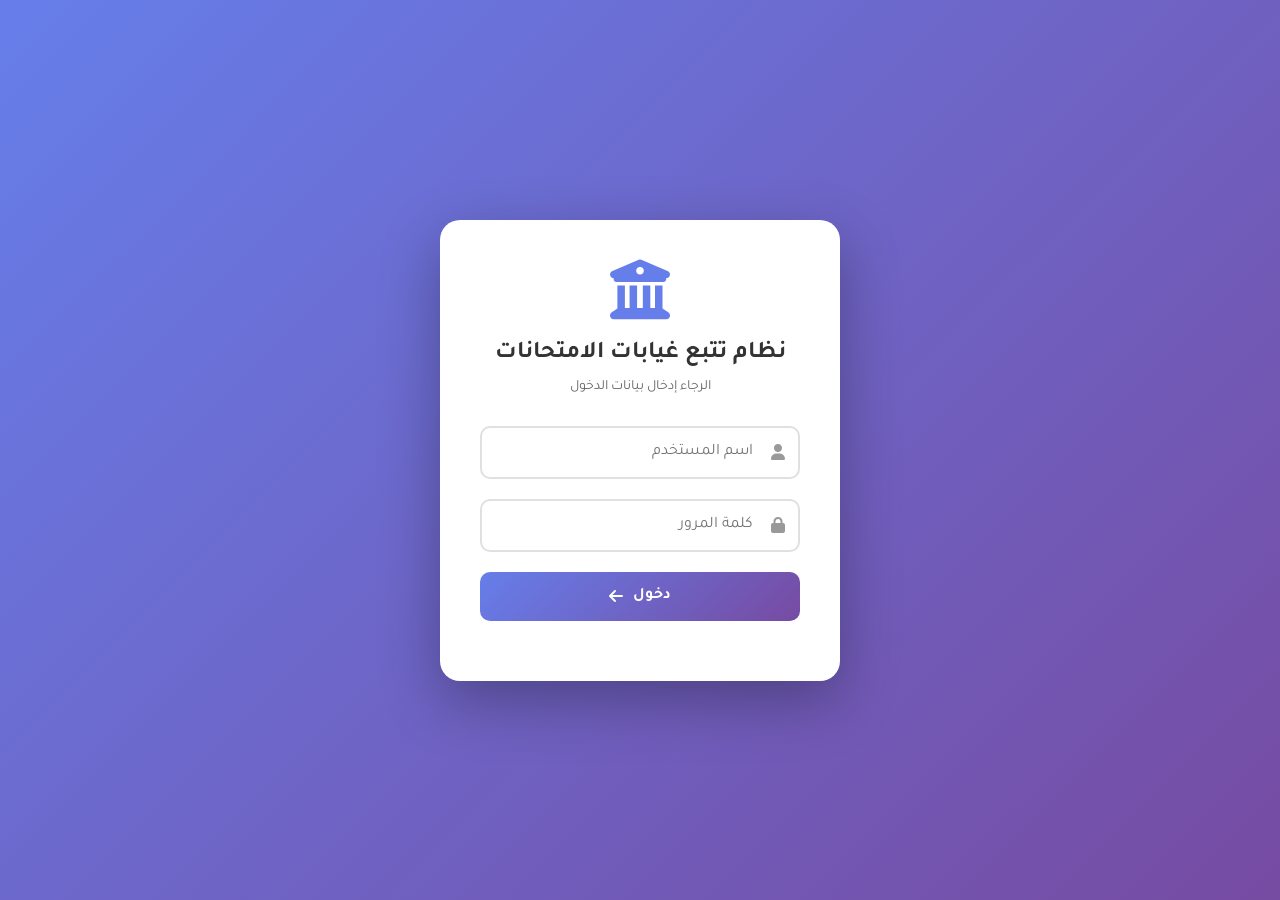
<file: index.html>
<!DOCTYPE html>
<html lang="ar" dir="rtl">
<head>
    <meta charset="UTF-8">
    <meta name="viewport" content="width=device-width, initial-scale=1.0">
    <title>نظام تتبع غيابات الامتحانات - تسجيل الدخول</title>
    <link rel="stylesheet" href="style.css">
    <link href="https://fonts.googleapis.com/css2?family=Tajawal:wght@300;400;500;700&display=swap" rel="stylesheet">
    <link rel="stylesheet" href="https://cdnjs.cloudflare.com/ajax/libs/font-awesome/6.0.0/css/all.min.css">
</head>
<body>
    <div class="login-container">
        <div class="login-box">
            <div class="login-header">
                <i class="fas fa-university"></i>
                <h1>نظام تتبع غيابات الامتحانات</h1>
                <p>الرجاء إدخال بيانات الدخول</p>
            </div>
            
            <form id="loginForm" class="login-form">
                <div class="input-group">
                    <i class="fas fa-user"></i>
                    <input type="text" id="username" placeholder="اسم المستخدم" required>
                </div>
                
                <div class="input-group">
                    <i class="fas fa-lock"></i>
                    <input type="password" id="password" placeholder="كلمة المرور" required>
                </div>
                
                <button type="submit" class="login-btn">
                    <span>دخول</span>
                    <i class="fas fa-arrow-left"></i>
                </button>
            </form>
            
            <div id="errorMessage" class="error-message"></div>
        </div>
    </div>

    <script>
        // هنا حط رابط الـ API تاعك
        const APPS_SCRIPT_URL = 'https://script.google.com/macros/s/AKfycbwvlyXwWbG8y82x4LQOtvrolcP1fAcuZQxrqOI1XuZ2wYkc9r5df6n7Fe1QeQ1sUmET/exec';
        
        document.getElementById('loginForm').addEventListener('submit', async function(e) {
            e.preventDefault();
            
            const username = document.getElementById('username').value;
            const password = document.getElementById('password').value;
            
            try {
                const response = await fetch(APPS_SCRIPT_URL, {
                    method: 'POST',
                    body: JSON.stringify({
                        action: 'login',
                        username: username,
                        password: password
                    })
                });
                
                const data = await response.json();
                
                if (data.success) {
                    localStorage.setItem('user', JSON.stringify({
                        username: username,
                        role: data.role,
                        userId: data.userId
                    }));
                    window.location.href = 'dashboard.html';
                } else {
                    document.getElementById('errorMessage').textContent = 'اسم المستخدم أو كلمة المرور غير صحيحة';
                }
            } catch(error) {
                document.getElementById('errorMessage').textContent = 'حدث خطأ في الاتصال';
            }
        });
    </script>
</body>
</html>
</file>
<file: style.css>
* {
    margin: 0;
    padding: 0;
    box-sizing: border-box;
    font-family: 'Tajawal', sans-serif;
}

body {
    background: linear-gradient(135deg, #667eea 0%, #764ba2 100%);
    min-height: 100vh;
}

/* ===== صفحة تسجيل الدخول ===== */
.login-container {
    display: flex;
    justify-content: center;
    align-items: center;
    min-height: 100vh;
    padding: 20px;
}

.login-box {
    background: white;
    border-radius: 20px;
    box-shadow: 0 20px 60px rgba(0,0,0,0.3);
    padding: 40px;
    width: 100%;
    max-width: 400px;
    animation: slideUp 0.5s ease;
}

@keyframes slideUp {
    from {
        opacity: 0;
        transform: translateY(20px);
    }
    to {
        opacity: 1;
        transform: translateY(0);
    }
}

.login-header {
    text-align: center;
    margin-bottom: 30px;
}

.login-header i {
    font-size: 60px;
    color: #667eea;
    margin-bottom: 20px;
}

.login-header h1 {
    color: #333;
    font-size: 24px;
    margin-bottom: 10px;
}

.login-header p {
    color: #666;
    font-size: 14px;
}

.login-form .input-group {
    position: relative;
    margin-bottom: 20px;
}

.login-form .input-group i {
    position: absolute;
    right: 15px;
    top: 50%;
    transform: translateY(-50%);
    color: #999;
}

.login-form input {
    width: 100%;
    padding: 15px 45px 15px 15px;
    border: 2px solid #e0e0e0;
    border-radius: 10px;
    font-size: 16px;
    transition: all 0.3s;
}

.login-form input:focus {
    outline: none;
    border-color: #667eea;
    box-shadow: 0 0 0 3px rgba(102, 126, 234, 0.1);
}

.login-btn {
    width: 100%;
    padding: 15px;
    background: linear-gradient(135deg, #667eea 0%, #764ba2 100%);
    color: white;
    border: none;
    border-radius: 10px;
    font-size: 16px;
    font-weight: bold;
    cursor: pointer;
    display: flex;
    align-items: center;
    justify-content: center;
    gap: 10px;
    transition: transform 0.3s;
}

.login-btn:hover {
    transform: translateY(-2px);
}

.error-message {
    color: #e74c3c;
    text-align: center;
    margin-top: 20px;
    font-size: 14px;
}

/* ===== لوحة التحكم ===== */
.dashboard {
    display: flex;
    min-height: 100vh;
}

/* الشريط الجانبي */
.sidebar {
    width: 280px;
    background: white;
    box-shadow: 2px 0 10px rgba(0,0,0,0.1);
    display: flex;
    flex-direction: column;
    position: fixed;
    height: 100vh;
    transition: all 0.3s;
    z-index: 1000;
}

.sidebar.collapsed {
    width: 80px;
}

.sidebar.collapsed .sidebar-header h2,
.sidebar.collapsed .nav-item span,
.sidebar.collapsed .user-info span,
.sidebar.collapsed .logout-btn span {
    display: none;
}

.sidebar-header {
    padding: 25px 20px;
    border-bottom: 1px solid #e0e0e0;
    display: flex;
    align-items: center;
    gap: 15px;
}

.sidebar-header i {
    font-size: 40px;
    color: #667eea;
}

.sidebar-header h2 {
    color: #333;
    font-size: 20px;
}

.sidebar-nav {
    flex: 1;
    padding: 20px 0;
}

.nav-item {
    display: flex;
    align-items: center;
    gap: 15px;
    padding: 15px 25px;
    color: #666;
    text-decoration: none;
    transition: all 0.3s;
}

.nav-item:hover {
    background: #f5f5f5;
    color: #667eea;
}

.nav-item.active {
    background: linear-gradient(135deg, #667eea 0%, #764ba2 100%);
    color: white;
}

.nav-item i {
    width: 20px;
    text-align: center;
}

.sidebar-footer {
    padding: 20px;
    border-top: 1px solid #e0e0e0;
}

.user-info {
    display: flex;
    align-items: center;
    gap: 10px;
    margin-bottom: 15px;
    color: #333;
}

.user-info i {
    font-size: 30px;
    color: #667eea;
}

.logout-btn {
    width: 100%;
    padding: 10px;
    background: none;
    border: 2px solid #e74c3c;
    color: #e74c3c;
    border-radius: 10px;
    cursor: pointer;
    display: flex;
    align-items: center;
    justify-content: center;
    gap: 10px;
    transition: all 0.3s;
}

.logout-btn:hover {
    background: #e74c3c;
    color: white;
}

/* المحتوى الرئيسي */
.main-content {
    flex: 1;
    margin-right: 280px;
    transition: margin-right 0.3s;
}

.sidebar.collapsed + .main-content {
    margin-right: 80px;
}

.content-header {
    background: white;
    padding: 20px 30px;
    display: flex;
    align-items: center;
    gap: 20px;
    box-shadow: 0 2px 10px rgba(0,0,0,0.1);
}

.menu-toggle {
    background: none;
    border: none;
    font-size: 24px;
    color: #666;
    cursor: pointer;
    display: none;
}

.content-header h1 {
    flex: 1;
    color: #333;
    font-size: 24px;
}

.role-badge {
    background: linear-gradient(135deg, #667eea 0%, #764ba2 100%);
    color: white;
    padding: 8px 16px;
    border-radius: 20px;
    font-size: 14px;
}

.content-body {
    padding: 30px;
    background: #f5f5f5;
    min-height: calc(100vh - 80px);
}

/* ===== البطاقات ===== */
.stats-grid {
    display: grid;
    grid-template-columns: repeat(auto-fit, minmax(250px, 1fr));
    gap: 20px;
    margin-bottom: 30px;
}

.stat-card {
    background: white;
    border-radius: 15px;
    padding: 25px;
    display: flex;
    align-items: center;
    gap: 20px;
    box-shadow: 0 5px 15px rgba(0,0,0,0.1);
    transition: transform 0.3s;
}

.stat-card:hover {
    transform: translateY(-5px);
}

.stat-icon {
    width: 60px;
    height: 60px;
    border-radius: 50%;
    display: flex;
    align-items: center;
    justify-content: center;
    font-size: 24px;
}

.stat-icon.blue {
    background: rgba(102, 126, 234, 0.1);
    color: #667eea;
}

.stat-icon.green {
    background: rgba(46, 204, 113, 0.1);
    color: #2ecc71;
}

.stat-icon.orange {
    background: rgba(241, 196, 15, 0.1);
    color: #f1c40f;
}

.stat-icon.red {
    background: rgba(231, 76, 60, 0.1);
    color: #e74c3c;
}

.stat-info h3 {
    color: #999;
    font-size: 14px;
    margin-bottom: 5px;
}

.stat-info .stat-number {
    color: #333;
    font-size: 28px;
    font-weight: bold;
}

/* ===== الجداول ===== */
.table-container {
    background: white;
    border-radius: 15px;
    padding: 20px;
    overflow-x: auto;
}

.data-table {
    width: 100%;
    border-collapse: collapse;
}

.data-table th {
    background: #f8f9fa;
    color: #333;
    font-weight: 600;
    padding: 15px;
    text-align: right;
}

.data-table td {
    padding: 15px;
    border-bottom: 1px solid #e0e0e0;
}

.data-table tbody tr:hover {
    background: #f5f5f5;
}

.status-badge {
    padding: 5px 10px;
    border-radius: 20px;
    font-size: 12px;
    font-weight: 600;
}

.status-pending {
    background: rgba(241, 196, 15, 0.1);
    color: #f1c40f;
}

.status-approved {
    background: rgba(46, 204, 113, 0.1);
    color: #2ecc71;
}

.status-rejected {
    background: rgba(231, 76, 60, 0.1);
    color: #e74c3c;
}

.action-btn {
    padding: 8px 12px;
    border: none;
    border-radius: 8px;
    cursor: pointer;
    font-size: 14px;
    margin: 0 5px;
    transition: all 0.3s;
}

.btn-approve {
    background: rgba(46, 204, 113, 0.1);
    color: #2ecc71;
}

.btn-reject {
    background: rgba(231, 76, 60, 0.1);
    color: #e74c3c;
}

.btn-view {
    background: rgba(52, 152, 219, 0.1);
    color: #3498db;
}

/* ===== النماذج ===== */
.form-container {
    background: white;
    border-radius: 15px;
    padding: 30px;
    max-width: 600px;
    margin: 0 auto;
}

.form-group {
    margin-bottom: 20px;
}

.form-group label {
    display: block;
    color: #333;
    margin-bottom: 8px;
    font-weight: 500;
}

.form-group input,
.form-group select,
.form-group textarea {
    width: 100%;
    padding: 12px;
    border: 2px solid #e0e0e0;
    border-radius: 8px;
    font-size: 16px;
    transition: all 0.3s;
}

.form-group input:focus,
.form-group select:focus,
.form-group textarea:focus {
    outline: none;
    border-color: #667eea;
}

.form-group textarea {
    resize: vertical;
    min-height: 100px;
}

.form-actions {
    display: flex;
    gap: 15px;
    justify-content: flex-end;
    margin-top: 30px;
}

.btn-primary {
    padding: 12px 30px;
    background: linear-gradient(135deg, #667eea 0%, #764ba2 100%);
    color: white;
    border: none;
    border-radius: 8px;
    font-size: 16px;
    cursor: pointer;
    transition: transform 0.3s;
}

.btn-secondary {
    padding: 12px 30px;
    background: #e0e0e0;
    color: #666;
    border: none;
    border-radius: 8px;
    font-size: 16px;
    cursor: pointer;
    transition: all 0.3s;
}

.btn-primary:hover,
.btn-secondary:hover {
    transform: translateY(-2px);
}

/* ===== الرسوم البيانية ===== */
.charts-grid {
    display: grid;
    grid-template-columns: repeat(auto-fit, minmax(400px, 1fr));
    gap: 20px;
    margin-top: 20px;
}

.chart-card {
    background: white;
    border-radius: 15px;
    padding: 20px;
    box-shadow: 0 5px 15px rgba(0,0,0,0.1);
}

.chart-card h3 {
    color: #333;
    margin-bottom: 20px;
    text-align: center;
}

/* ===== التصميم المتجاوب ===== */
@media (max-width: 768px) {
    .sidebar {
        right: -280px;
    }
    
    .sidebar.active {
        right: 0;
    }
    
    .main-content {
        margin-right: 0;
    }
    
    .menu-toggle {
        display: block;
    }
    
    .stats-grid {
        grid-template-columns: 1fr;
    }
    
    .charts-grid {
        grid-template-columns: 1fr;
    }
}

/* ===== تحميل الملفات ===== */
.file-upload {
    position: relative;
    display: inline-block;
    width: 100%;
}

.file-upload input[type="file"] {
    position: absolute;
    opacity: 0;
    width: 100%;
    height: 100%;
    cursor: pointer;
}

.file-upload-label {
    display: flex;
    align-items: center;
    justify-content: center;
    gap: 10px;
    padding: 40px;
    border: 2px dashed #667eea;
    border-radius: 10px;
    background: rgba(102, 126, 234, 0.05);
    color: #667eea;
    cursor: pointer;
    transition: all 0.3s;
}

.file-upload-label:hover {
    background: rgba(102, 126, 234, 0.1);
}

.file-upload-label i {
    font-size: 30px;
}
</file>
